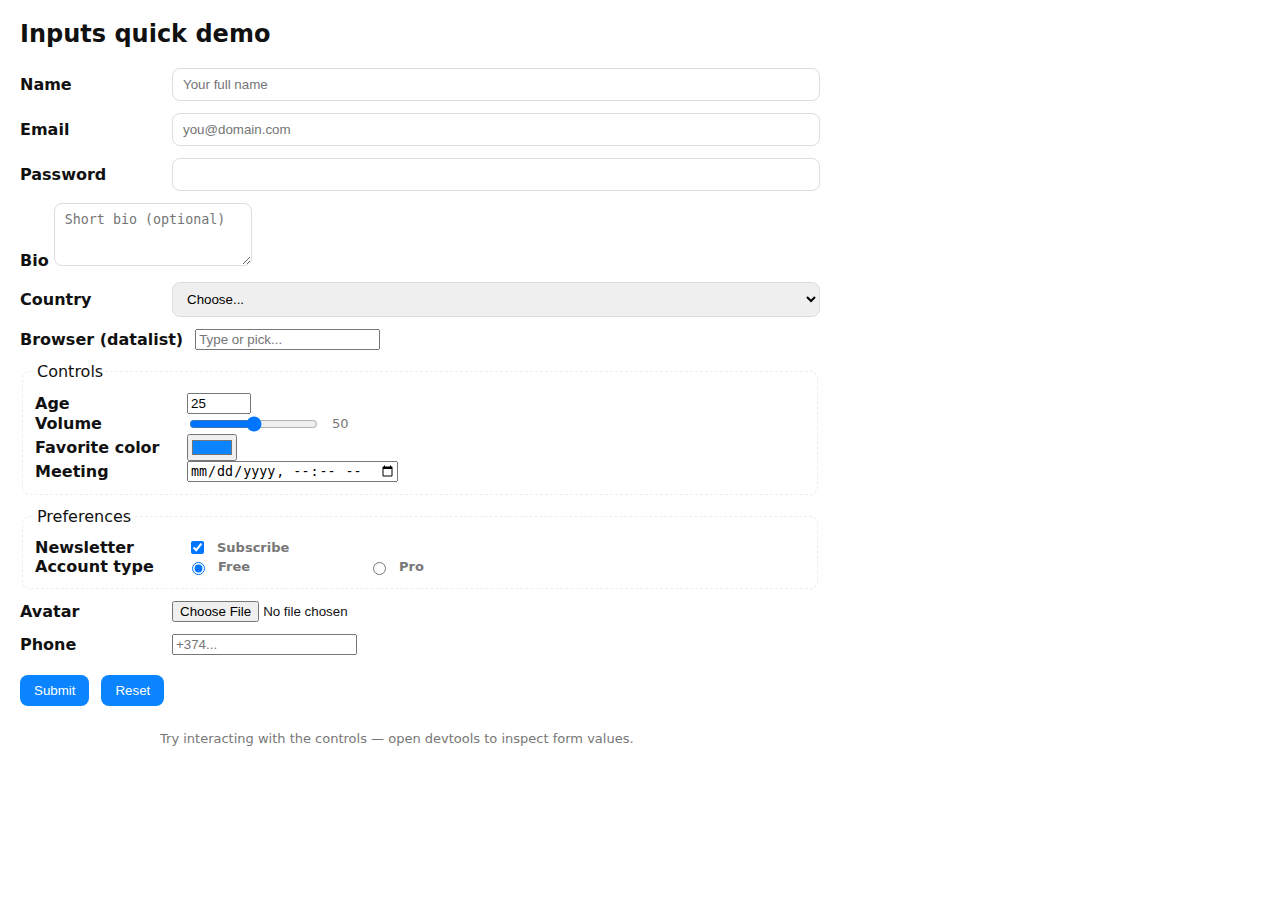
<file: test.html>
<!doctype html>
<html lang="en">
<head>
<meta charset="utf-8" />
<meta name="viewport" content="width=device-width,initial-scale=1" />
<title>Inputs demo</title>
<style>
  :root{ --gap:12px; --accent:#0b84ff; --muted:#777; font-family:Inter,system-ui,Arial; }
  body{ margin:20px; color:#111; }
  form{ max-width:800px; display:grid; gap:var(--gap); }
  .row{ display:flex; gap:12px; align-items:center; }
  label{ min-width:140px; font-weight:600; }
  input[type="text"],
  input[type="email"],
  input[type="password"],
  textarea,
  select {
    padding:8px 10px; border:1px solid #ddd; border-radius:8px; flex:1;
  }
  .hint{ font-size:13px; color:var(--muted); margin-left:140px; }
  .small{ font-size:13px; color:var(--muted); }
  .actions{ display:flex; gap:12px; margin-top:8px; }
  button{ background:var(--accent); color:white; padding:8px 14px; border-radius:8px; border:none; cursor:pointer; }
  .inline{ display:inline-flex; gap:10px; align-items:center; }
  fieldset{ border:1px dashed #eee; padding:12px; border-radius:8px; }
</style>
</head>
<body>

<h2>Inputs quick demo</h2>

<form id="demoForm" novalidate>
  <!-- text, email, password -->
  <div class="row">
    <label for="name">Name</label>
    <input id="name" name="name" type="text" placeholder="Your full name" required minlength="2" />
  </div>

  <div class="row">
    <label for="email">Email</label>
    <input id="email" name="email" type="email" placeholder="you@domain.com" required />
  </div>

  <div class="row">
    <label for="password">Password</label>
    <input id="password" name="password" type="password" minlength="6" />
  </div>

  <!-- textarea -->
  <div>
    <label for="bio">Bio</label>
    <textarea id="bio" name="bio" rows="3" placeholder="Short bio (optional)"></textarea>
  </div>

  <!-- select and datalist -->
  <div class="row">
    <label for="country">Country</label>
    <select id="country" name="country" required>
      <option value="">Choose...</option>
      <option>Armenia</option>
      <option>USA</option>
      <option>Germany</option>
    </select>
  </div>

  <div class="row">
    <label for="browser">Browser (datalist)</label>
    <input id="browser" name="browser" list="browsers" placeholder="Type or pick...">
    <datalist id="browsers">
      <option>Chrome</option>
      <option>Firefox</option>
      <option>Safari</option>
      <option>Edge</option>
    </datalist>
  </div>

  <!-- number, range, color, date/time -->
  <fieldset>
    <legend>Controls</legend>
    <div class="row">
      <label for="age">Age</label>
      <input id="age" name="age" type="number" min="0" max="120" value="25">
    </div>

    <div class="row">
      <label for="volume">Volume</label>
      <input id="volume" name="volume" type="range" min="0" max="100" value="50">
      <span id="volumeValue" class="small">50</span>
    </div>

    <div class="row">
      <label for="favColor">Favorite color</label>
      <input id="favColor" name="favColor" type="color" value="#0b84ff">
    </div>

    <div class="row">
      <label for="meet">Meeting</label>
      <input id="meet" name="meet" type="datetime-local">
    </div>
  </fieldset>

  <!-- checkboxes & radios -->
  <fieldset>
    <legend>Preferences</legend>
    <div class="row">
      <label>Newsletter</label>
      <div class="inline">
        <input id="newsletter" name="newsletter" type="checkbox" checked>
        <label for="newsletter" class="small">Subscribe</label>
      </div>
    </div>

    <div class="row">
      <label>Account type</label>
      <div class="inline">
        <input id="free" name="acct" type="radio" value="free" checked><label for="free" class="small">Free</label>
        <input id="pro" name="acct" type="radio" value="pro"><label for="pro" class="small">Pro</label>
      </div>
    </div>
  </fieldset>

  <!-- file input -->
  <div class="row">
    <label for="avatar">Avatar</label>
    <input id="avatar" name="avatar" type="file" accept="image/*">
  </div>

  <!-- pattern validation example -->
  <div class="row">
    <label for="phone">Phone</label>
    <input id="phone" name="phone" type="tel" pattern="^\+?\d{7,15}$" placeholder="+374..." />
  </div>

  <div class="actions">
    <button type="submit">Submit</button>
    <button type="reset">Reset</button>
  </div>

  <p class="hint">Try interacting with the controls — open devtools to inspect form values.</p>
</form>

<script>
  // simple range display
  const volume = document.getElementById('volume');
  const volVal = document.getElementById('volumeValue');
  volume.addEventListener('input', ()=> volVal.textContent = volume.value);

  // form handling & validation
  const form = document.getElementById('demoForm');
  form.addEventListener('submit', (e) => {
    e.preventDefault(); // remove to allow normal submit

    // built-in validity check
    if (!form.checkValidity()) {
      form.reportValidity();
      return;
    }

    // read values
    const data = new FormData(form);
    const obj = Object.fromEntries(data.entries());
    // note: file inputs are handled separately in FormData
    console.log('Form object:', obj);

    // example: read file
    const file = data.get('avatar');
    if (file && file.size) {
      console.log('Selected file:', file.name, file.type, file.size);
    }

    // do something with values (AJAX/fetch, etc.)
    alert('Form looks good — check console for values');
  });
</script>

</body>
</html>
</file>
